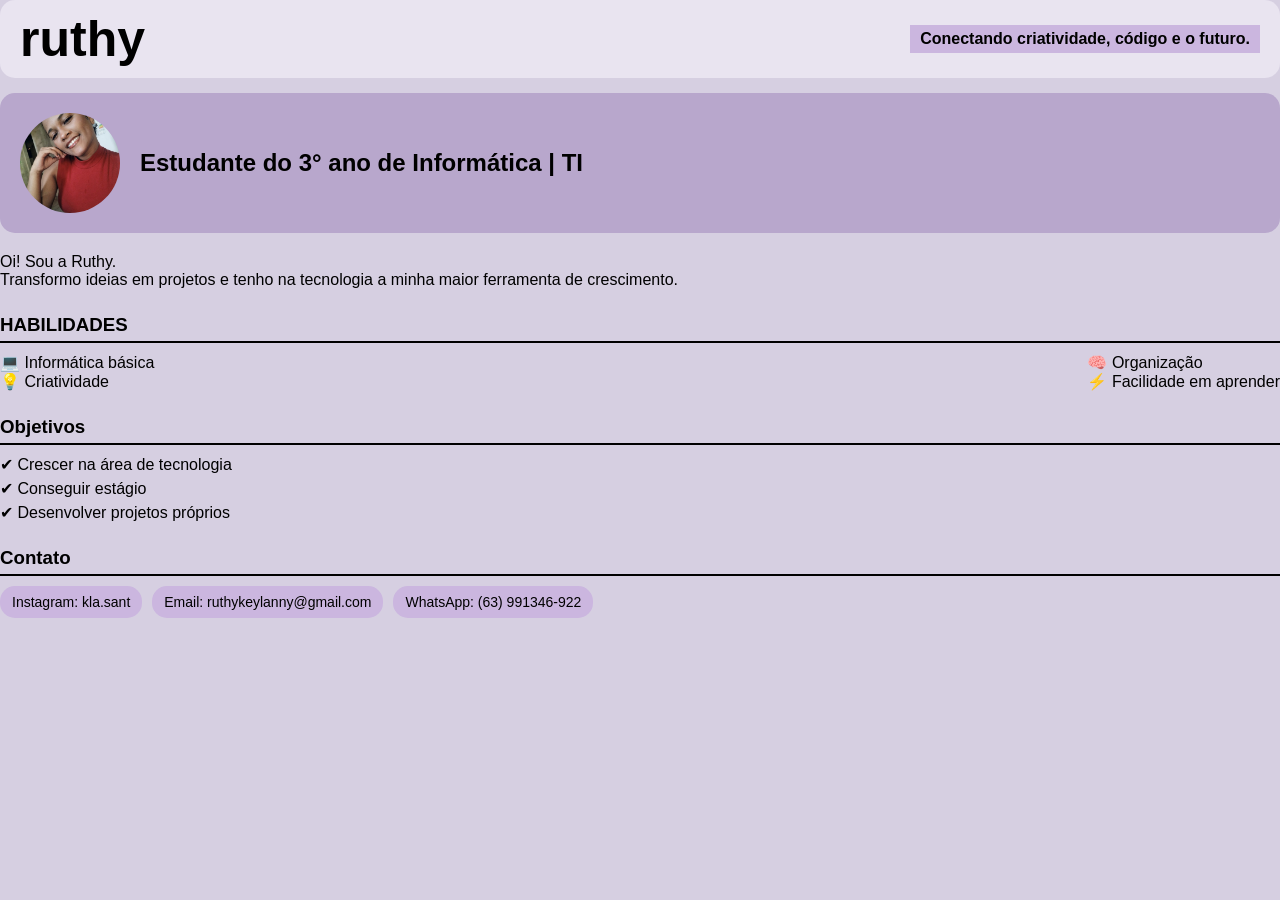
<file: index.html>
<!DOCTYPE html>
<html lang="pt-br">
<head>
<meta charset="UTF-8">
<meta name="viewport" content="width=device-width, initial-scale=1.0">

<title>Portfólio Ruthy</title>

<link rel="stylesheet" href="css/style.css">

</head>

<body>

<div class=></div>

    <div class="topo">
        <h1 class="logo">ruthy</h1>
        <p class="slogan">Conectando criatividade, código e o futuro.</p>
    </div>

    <div class="perfil">
        <img src="img/1de97bcd-0bb1-4565-95e2-1b0fd110a220 (1).jpg" class="foto">
        <h2>Estudante do 3° ano de Informática | TI</h2>
    </div>

    
    <div class="sobre">
        <p>
            Oi! Sou a Ruthy.<br>
            Transformo ideias em projetos e tenho na tecnologia a minha maior ferramenta de crescimento.
        </p>
    </div>

   
    <div class="secao">
        <h3>HABILIDADES</h3>

       <div class="habilidades">
    <div>
        <p>💻 Informática básica</p>
        <p>💡 Criatividade</p>
    </div>

    <div>
        <p>🧠 Organização</p>
        <p>⚡ Facilidade em aprender</p>
    </div>
</div>
    </div>

  
    <div class="secao">
        <h3>Objetivos</h3>

        <ul>
            <li>✔ Crescer na área de tecnologia</li>
            <li>✔ Conseguir estágio</li>
            <li>✔ Desenvolver projetos próprios</li>
        </ul>
    </div>

    <div class="secao">
        <h3>Contato</h3>

        <div class="contato">
            <span>Instagram: kla.sant</span>
            <span>Email: ruthykeylanny@gmail.com</span>
            <span>WhatsApp: (63) 991346-922</span>
        </div>
    </div>

</div>

</body>
</html>
</file>
<file: css/style.css>
*{
    margin: 0;
    padding: 0;
    box-sizing: border-box;
}

body{
    font-family: Arial, sans-serif;
    background-color: #d6cfe1;
}

.container{
    width: 80%;
    margin: 30px auto;
    background-color: #e9e4f0;
    border-radius: 20px;
    padding: 20px;
}

.topo{
    display: flex;
    justify-content: space-between;
    align-items: center;
    background-color: #e9e4f0;
    padding: 10px 20px;
    border-radius: 15px;
}

.logo{
    font-size: 50px;
    font-weight: bold;
}

.slogan{
    background-color: #cbb6df;
    padding: 5px 10px;
    font-weight: bold;
}


.perfil{
    background-color: #b8a7cc;
    margin-top: 15px;
    padding: 20px;
    border-radius: 15px;
    display: flex;
    align-items: center;
    gap: 20px;
}
.foto{
    width: 100px;
    height: 100px;
    border-radius: 50%;
    object-fit: cover;
}

.sobre{
    margin-top: 20px;
    font-size: 16px;
}

.secao{
    margin-top: 25px;
}

.secao h3{
    border-bottom: 2px solid black;
    margin-bottom: 10px;
    padding-bottom: 5px;
}

.habilidades{
    display: flex;
    justify-content: space-between;
    margin-top: 10px;
}


ul{
    list-style: none;
}

ul li{
    margin: 5px 0;
}

.contato{
    display: flex;
    gap: 10px;
    flex-wrap: wrap;
}

.contato span{
    background-color: #cbb6df;
    padding: 8px 12px;
    border-radius: 15px;
    font-size: 14px;
}
</file>
